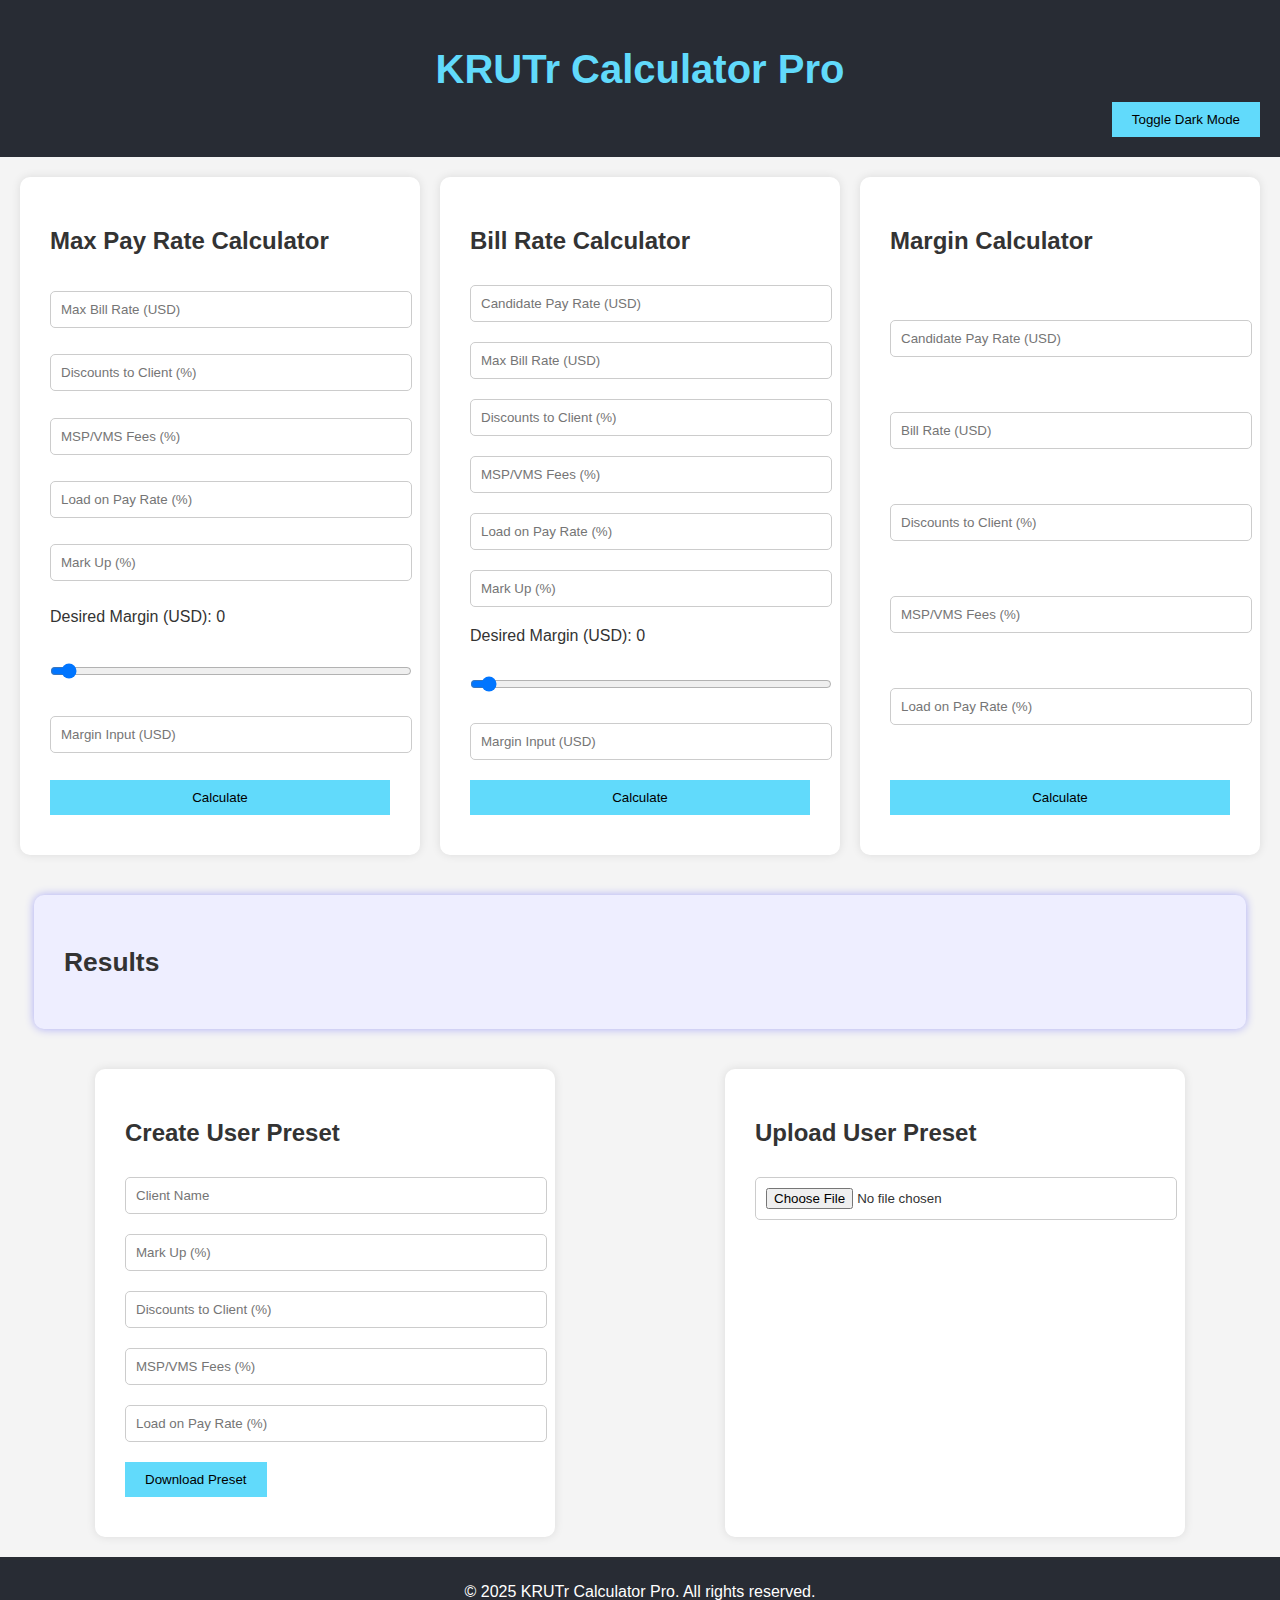
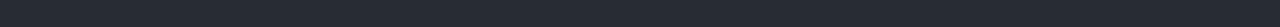
<file: index.html>
<!DOCTYPE html>
<html lang="en">
<head>
    <meta charset="UTF-8">
    <meta name="viewport" content="width=device-width, initial-scale=1.0">
    <title>KRUTr Calculator Pro</title>
    <link rel="stylesheet" href="calculator.css">
</head>
<body>
    <!-- Title Section -->
    <header>
        <h1 id="main-title">KRUTr Calculator Pro</h1>
        <button id="toggle-dark-mode">Toggle Dark Mode</button>
    </header>

    <!-- Calculator Section -->
    <section id="calculators">
        <!-- Calculator 1 -->
        <div class="calculator" id="calc1">
            <h2>Max Pay Rate Calculator</h2>
            <input type="number" id="calc1_billRate" placeholder="Max Bill Rate (USD)">
            <input type="number" id="calc1_discount" placeholder="Discounts to Client (%)">
            <input type="number" id="calc1_msp" placeholder="MSP/VMS Fees (%)">
            <input type="number" id="calc1_load" placeholder="Load on Pay Rate (%)">
            <input type="number" id="calc1_markup" placeholder="Mark Up (%)">
            <label>Desired Margin (USD): <span id="calc1_margin_val">0</span></label>
            <input type="range" min="0" max="500" value="0" id="calc1_margin_slider">
            <input type="number" id="calc1_margin_input" placeholder="Margin Input (USD)">
            <button class="calculate-btn" id="calc1_calculate">Calculate</button>
        </div>

        <!-- Calculator 2 -->
        <div class="calculator" id="calc2">
            <h2>Bill Rate Calculator</h2>
            <input type="number" id="calc2_payRate" placeholder="Candidate Pay Rate (USD)">
            <input type="number" id="calc2_billRate" placeholder="Max Bill Rate (USD)">
            <input type="number" id="calc2_discount" placeholder="Discounts to Client (%)">
            <input type="number" id="calc2_msp" placeholder="MSP/VMS Fees (%)">
            <input type="number" id="calc2_load" placeholder="Load on Pay Rate (%)">
            <input type="number" id="calc2_markup" placeholder="Mark Up (%)">
            <label>Desired Margin (USD): <span id="calc2_margin_val">0</span></label>
            <input type="range" min="0" max="500" value="0" id="calc2_margin_slider">
            <input type="number" id="calc2_margin_input" placeholder="Margin Input (USD)">
            <button class="calculate-btn" id="calc2_calculate">Calculate</button>
        </div>

        <!-- Calculator 3 -->
        <div class="calculator" id="calc3">
            <h2>Margin Calculator</h2>
            <input type="number" id="calc3_payRate" placeholder="Candidate Pay Rate (USD)">
            <input type="number" id="calc3_billRate" placeholder="Bill Rate (USD)">
            <input type="number" id="calc3_discount" placeholder="Discounts to Client (%)">
            <input type="number" id="calc3_msp" placeholder="MSP/VMS Fees (%)">
            <input type="number" id="calc3_load" placeholder="Load on Pay Rate (%)">
            <button class="calculate-btn" id="calc3_calculate">Calculate</button>
        </div>
    </section>

    <!-- Result Section -->
    <section id="result">
        <h2>Results</h2>
        <div id="results-display"></div>
        <div id="log-display"></div>
    </section>

    <!-- Preset Sections -->
    <section id="presets">
        <!-- Create Preset -->
        <div id="create-preset">
            <h2>Create User Preset</h2>
            <input type="text" id="preset_client" placeholder="Client Name">
            <input type="number" id="preset_markup" placeholder="Mark Up (%)">
            <input type="number" id="preset_discount" placeholder="Discounts to Client (%)">
            <input type="number" id="preset_msp" placeholder="MSP/VMS Fees (%)">
            <input type="number" id="preset_load" placeholder="Load on Pay Rate (%)">
            <button id="download-preset">Download Preset</button>
        </div>

        <!-- Upload Preset -->
        <div id="upload-preset">
            <h2>Upload User Preset</h2>
            <input type="file" id="upload_json">
        </div>
    </section>

    <!-- Footer -->
    <footer>
        <p>&copy; 2025 KRUTr Calculator Pro. All rights reserved.</p>
    </footer>

    <script src="calculator.js"></script>
</body>
</html>
</file>
<file: calculator.css>
/* General Styling */
body {
    font-family: Arial, sans-serif;
    margin: 0;
    padding: 0;
    background-color: #f4f4f4;
    color: #333;
    transition: background-color 0.3s, color 0.3s;
}

.dark-mode {
    background-color: #121212;
    color: #eee;
}

header {
    display: flex;
    justify-content: center;
    align-items: center;
    flex-direction: column;
    padding: 20px;
    background-color: #282c34;
}

#main-title {
    font-size: 2.5em;
    color: #61dafb;
    margin-bottom: 10px;
}

#toggle-dark-mode {
    align-self: flex-end;
}

/* Buttons */
button {
    padding: 10px 20px;
    border: none;
    cursor: pointer;
    background-color: #61dafb;
    transition: background-color 0.3s ease;
}

button:hover {
    background-color: #21a1f1;
}

/* Layout */
#calculators {
    display: flex;
    justify-content: space-around;
    padding: 20px;
    flex-wrap: wrap;
    gap: 20px;
}

.calculator {
    background-color: #fff;
    padding: 30px;
    box-shadow: 0 0 10px rgba(0,0,0,0.1);
    transition: transform 0.3s, box-shadow 0.3s;
    border-radius: 10px;
    flex: 1;
    min-width: 300px;
    max-width: 400px;

    display: flex;
    flex-direction: column;
    justify-content: space-between;
}

.calculator:hover {
    transform: scale(1.02);
    box-shadow: 0 0 20px rgba(0,0,0,0.2);
}

.calculator input,
.calculator button,
.calculator label {
    margin: 10px 0;
}

input {
    padding: 10px;
    width: 100%;
    border: 1px solid #ccc;
    border-radius: 5px;
}

.calculate-btn {
    margin-top: auto;
}

/* Result Section */
#result {
    margin: 20px auto;
    padding: 30px;
    background-color: #eef;
    box-shadow: 0 0 10px rgba(0, 0, 255, 0.3);
    border-radius: 10px;
    max-width: 90%;
    font-size: 1.1em;
}

/* Presets Section */
#presets {
    display: flex;
    justify-content: space-around;
    padding: 20px;
    flex-wrap: wrap;
    gap: 20px;
}

#create-preset,
#upload-preset {
    background-color: #fff;
    padding: 30px;
    border-radius: 10px;
    box-shadow: 0 0 10px rgba(0,0,0,0.1);
    flex: 1;
    min-width: 300px;
    max-width: 400px;
}

#create-preset input,
#upload-preset input,
#create-preset button {
    margin: 10px 0;
}

/* Footer */
footer {
    text-align: center;
    padding: 10px;
    background-color: #282c34;
    color: #fff;
}
</file>
